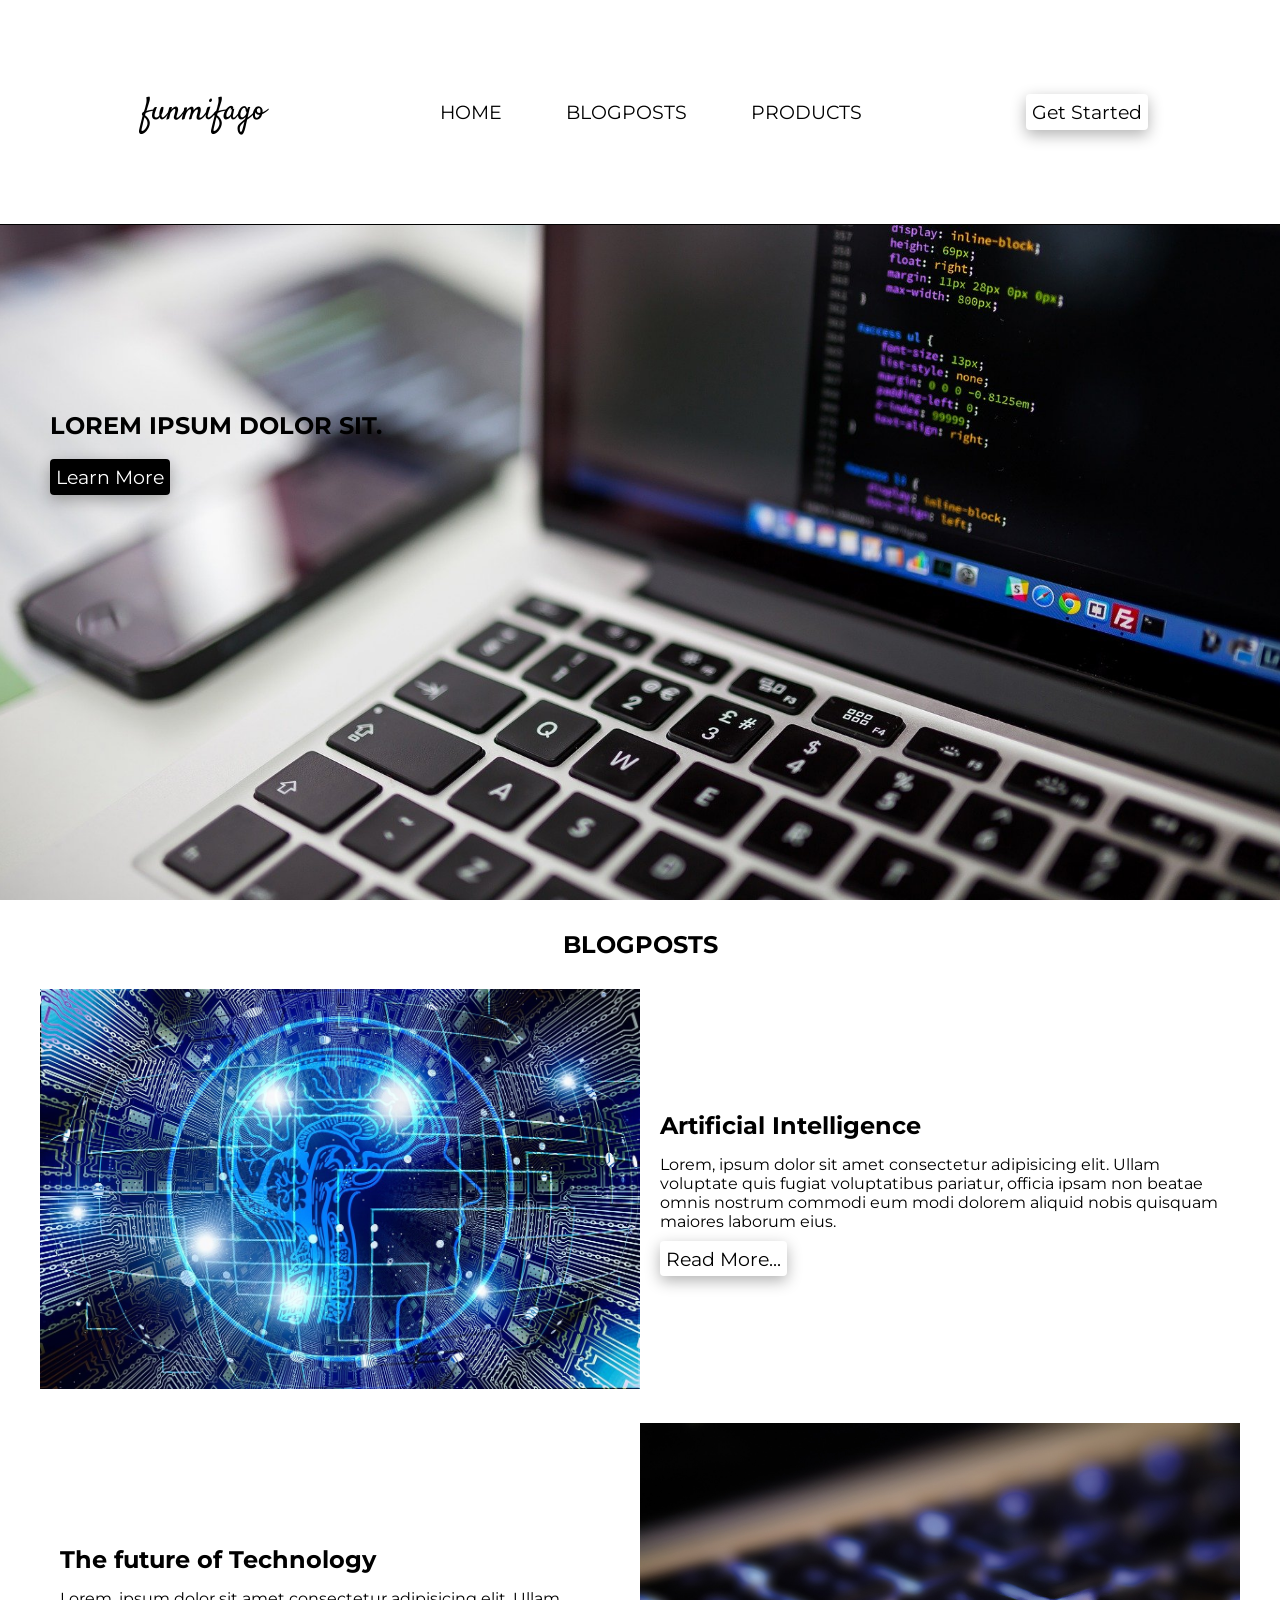
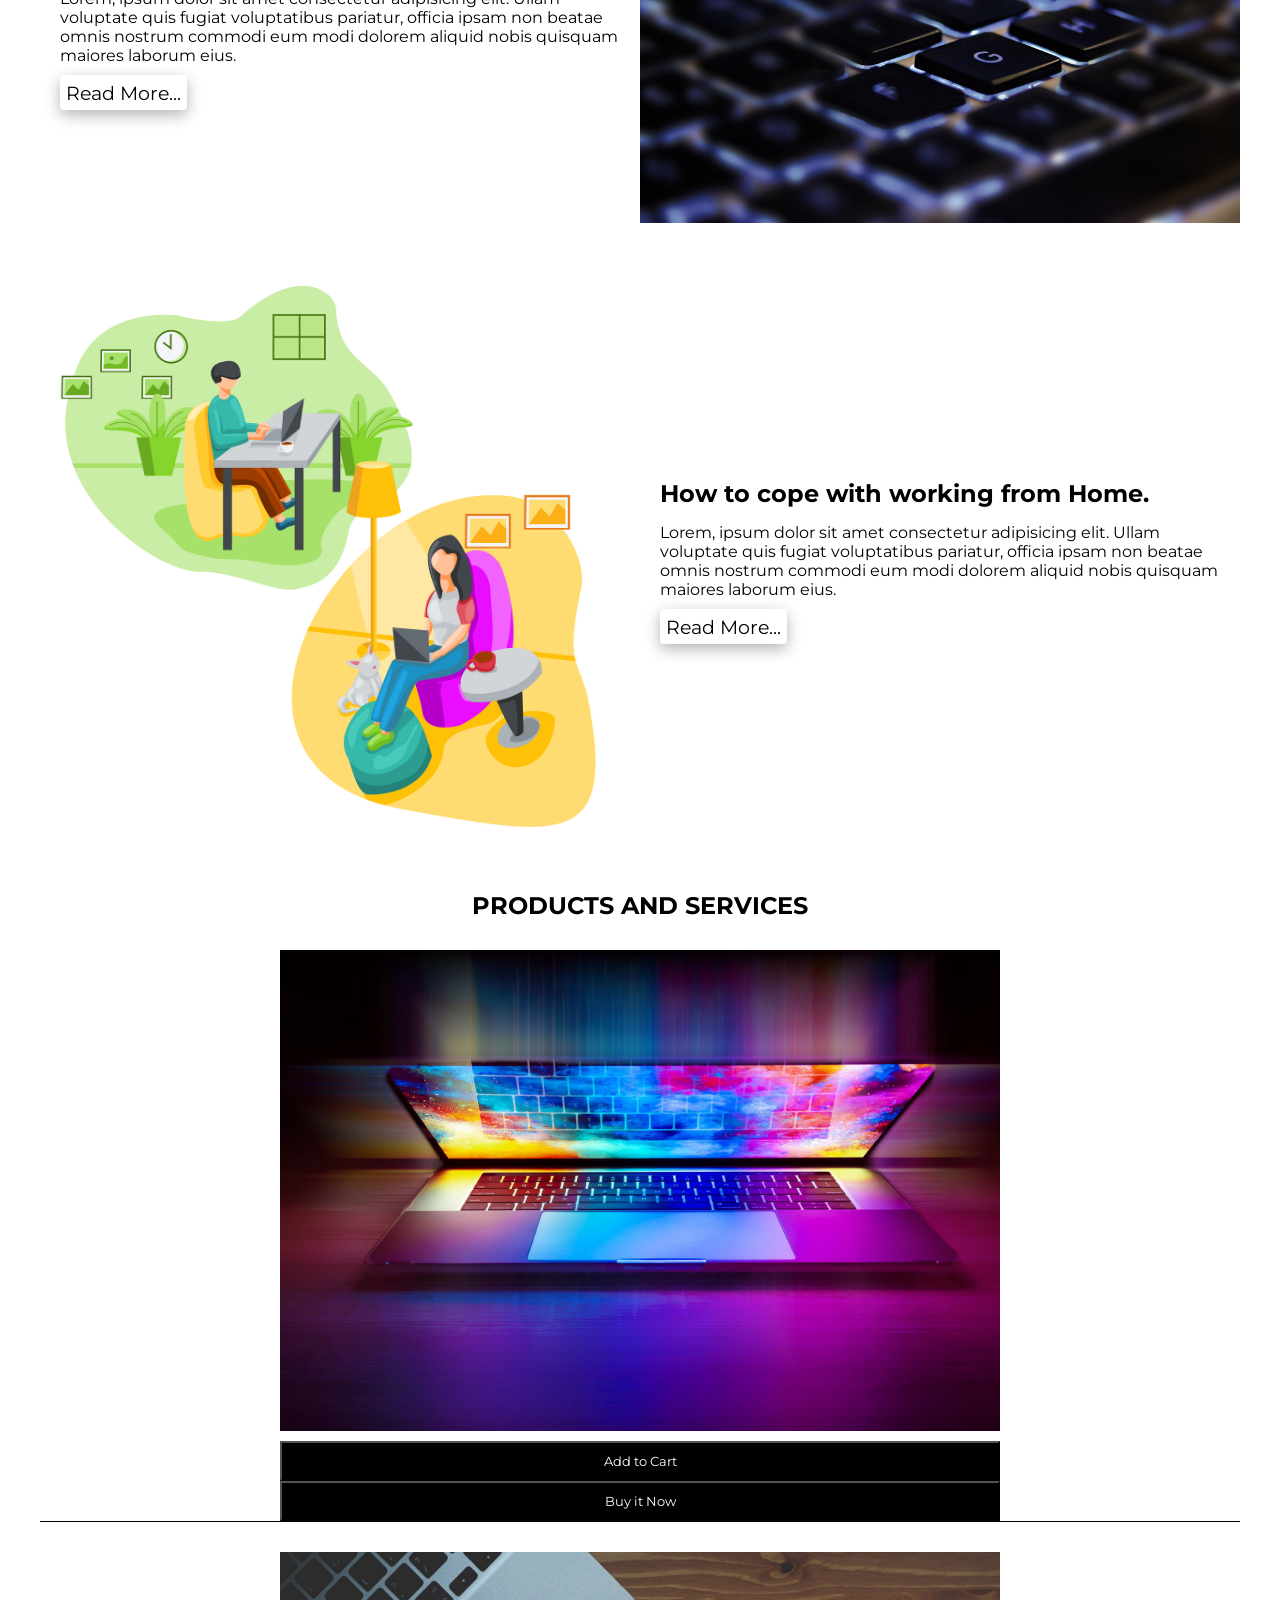
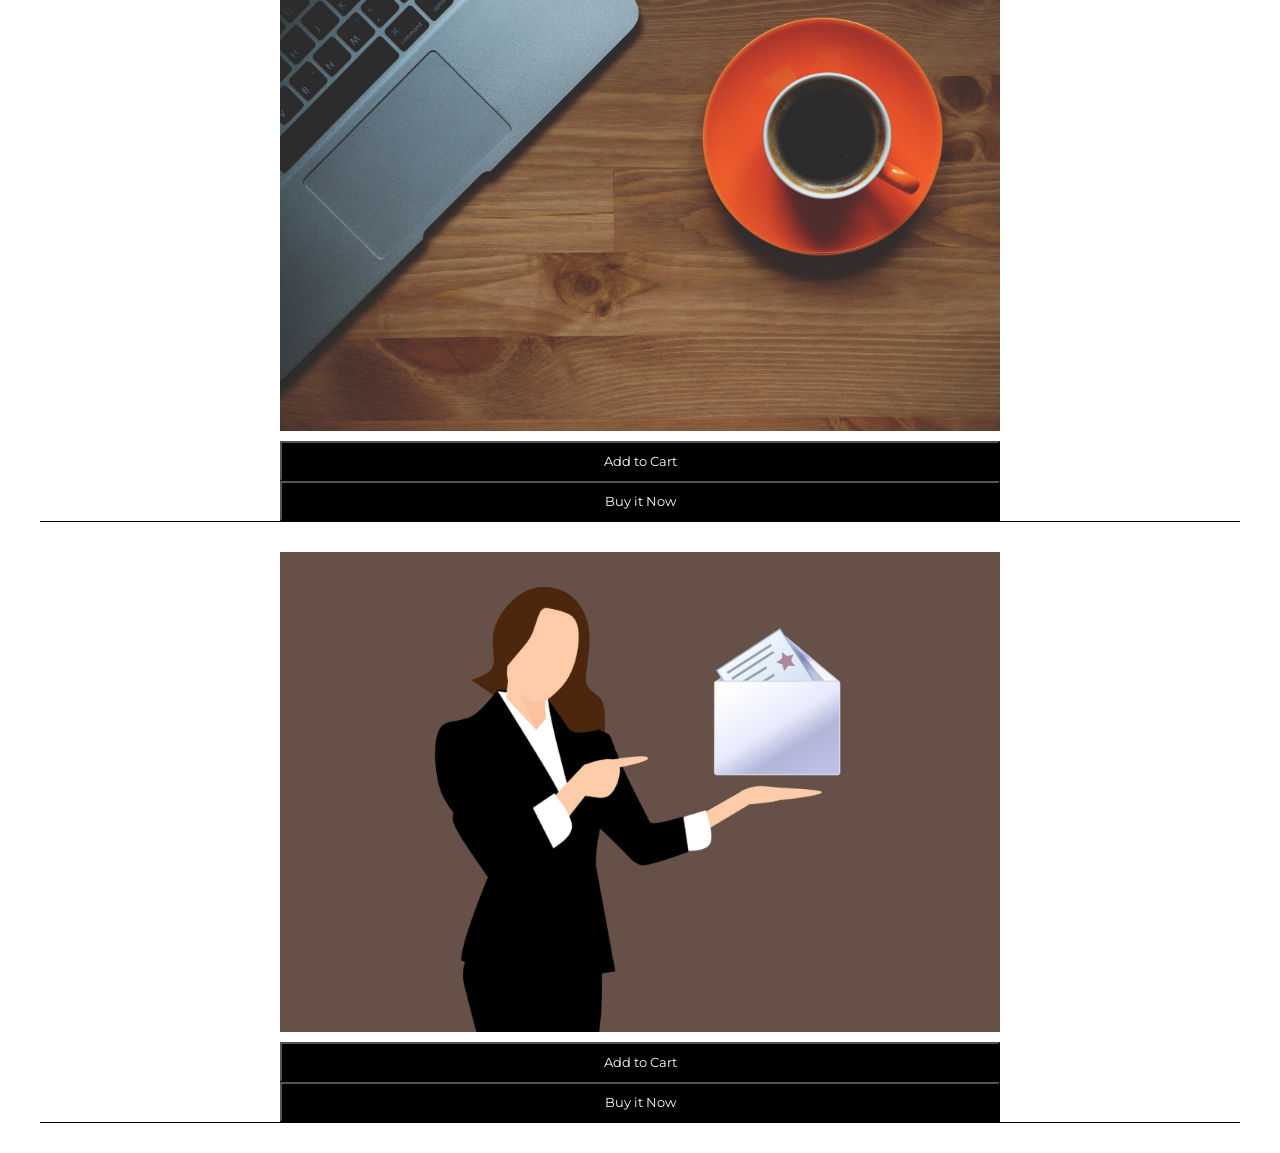
<file: webpage/index.html>
<!DOCTYPE html>
<html lang="en">
  <head>
    <meta charset="UTF-8" />
    <meta http-equiv="X-UA-Compatible" content="IE=edge" />
    <meta name="viewport" content="width=device-width, initial-scale=1.0" />
    <title>Funmi Fago's webpage</title>
    <link rel="stylesheet" href="style.css" />
  </head>
  <body>
    <!-- Start of navigation bar-->
    <header class="header-container container">
      <div class="logo">
        <a href="index.html">funmifago</a>
      </div>

      <div class="nav">
        <ul class="nav-container">
          <li><a href="index.html">Home</a></li>
          <li><a href="#blog-main-heading">Blogposts</a></li>
          <li><a href="#products-main-headings">Products</a></li>
        </ul>
      </div>

      <div class="cta nav-cta">
        <a href="#" type="button">Get Started</a>
      </div>
    </header>
    <!-- End of navigation bar -->

    <!-- Start of Hero section -->
    <section id="hero">
      <div class="hero-container container">
        <div class="hero-heading">
          <h1>Lorem ipsum dolor sit.</h1>
        </div>

        <div class="cta hero-cta">
          <a href="#" type="button">Learn More</a>
        </div>
      </div>
    </section>
    <!-- End of hero section -->

    
    <main class="main-container container">
      <!-- Start of blogpost section -->
      <section class="blog-container container">
        <div id="blog-main-heading"><h2>BlogPosts</h2></div>
        <article class="post-wrapper">
          <div class="picture">
            <img src="./images/blog1.jpg" alt="blog1" />
          </div>
          <div class="post">
            <h2>Artificial Intelligence</h2>
            <p>
              Lorem, ipsum dolor sit amet consectetur adipisicing elit. Ullam
              voluptate quis fugiat voluptatibus pariatur, officia ipsam non
              beatae omnis nostrum commodi eum modi dolorem aliquid nobis
              quisquam maiores laborum eius.
            </p>
            <div class="cta post-cta"><a href="#">Read More...</a></div>
          </div>
        </article>

        <article class="post-wrapper">
          <div class="post">
            <h2>
              The future of Technology
            </h2>
            <p>
              Lorem, ipsum dolor sit amet consectetur adipisicing elit. Ullam
              voluptate quis fugiat voluptatibus pariatur, officia ipsam non
              beatae omnis nostrum commodi eum modi dolorem aliquid nobis
              quisquam maiores laborum eius.
            </p>
            <div class="cta post-cta"><a href="#">Read More...</a></div>
          </div>
          <div class="picture">
            <img src="./images/blog2.jpg" alt="blog2" />
          </div>
        </article>

        <article class="post-wrapper">
          <div class="picture">
            <img src="./images/blog3.png" alt="blog3" />
          </div>
          <div class="post">
            <h2>How to cope with working from Home.</h2>
            <p>
              Lorem, ipsum dolor sit amet consectetur adipisicing elit. Ullam
              voluptate quis fugiat voluptatibus pariatur, officia ipsam non
              beatae omnis nostrum commodi eum modi dolorem aliquid nobis
              quisquam maiores laborum eius.
            </p>
            <div class="cta post-cta"><a href="#">Read More...</a></div>
          </div>
        </article>
      </section>
      <!-- End of blogpost section -->

      <!-- Start of products section -->
      <div id="products-main-headings"><h2>Products and Services</h2></div>
      <section class="products-container container">
        <article class="product-wrapper">
          <div class="product">
            <a href="images/product1.jpg"
              ><img src="images/product1.jpg" alt="product"
            /></a>
          </div>
          <div class="cta cta-products">
            <input type="button" value="Add to Cart" />
            <input type="button" value="Buy it Now" />
          </div>
        </article>

        <article class="product-wrapper">
          <div class="product">
            <a href="images/product2.jpg"
              ><img src="images/product2.jpg" alt="product"
            /></a>
          </div>
          <div class="cta cta-products">
            <input type="button" value="Add to Cart" />
            <input type="button" value="Buy it Now" />
          </div>
        </article>

        <article class="product-wrapper">
          <div class="product">
            <a href="images/product3.jpg"
              ><img src="images/product3.jpg" alt="product"
            /></a>
          </div>
          <div class="cta cta-products">
            <input type="button" value="Add to Cart" />
            <input type="button" value="Buy it Now" />
          </div>
        </article>
      </section>
      <!-- End of products section -->
    </main>
  </body>
</html>
</file>
<file: webpage/style.css>
@import url('https://fonts.googleapis.com/css2?family=Montserrat:wght@300;400;600&display=swap');
@import url('https://fonts.googleapis.com/css2?family=Satisfy&display=swap');
*{
  margin: 0;
  padding: 0;
  box-sizing: border-box;
}

body{
  background-color: white;
  font-family: 'Montserrat', sans-serif;
}

.container{
  width: 1200px;
  max-width: 100%;
  margin: 0 auto;
}

.header-container{
  width: 100%;
  position: relative;
  position: fixed;
  top: 0;
  z-index: 2;
  height: 25%;
  background-color: white;
  border-bottom: .1px solid black;
  display: flex;
  flex-flow: row wrap;
  justify-content: space-evenly;
  align-items: center;
  padding: 0 rem;
}

.logo{
  font-family: 'Satisfy', cursive;
  font-size: xx-large;
  padding: .3em;
}

.logo a{
  color: black;
  text-decoration: none;
}

.nav-container{
  display: flex;
  flex-flow: row wrap;
  justify-content: space-between;
  align-items: center;
}

.nav-container li{
  margin: 0 2rem;
  align-self: center;
  text-transform: uppercase;
  font-size: larger;
  list-style: none;
}

.nav-container li a{
  text-decoration: none;
  color: black;
}

.cta a{
  padding: .3em;
  text-decoration: none;
  color: black;
  font-size: larger;
  border-radius: 4px;
  box-shadow: 0 5px 15px 0 rgba(0, 0, 0, .3);
}

.cta a:hover{
  background-color: black;
  color: white;
}

.nav-container li a:hover{
color: blueviolet;
font-weight: bold;
}

.hero-container{
  width: 100%;
  min-height: 100vh;
  background-image: url(./images/laptop2.jpg);
  background-repeat: no-repeat;
  background-position: top center;
  background-size: cover;
  background-color: rgb(155, 76, 76);
  color: white;
  position: absolute;
  top: 0;
  display: flex;
  flex-direction: column;
  align-items: start;
  justify-content: center;
  padding-left: 50px;
  gap: 15px;
  z-index: 1;
}

.hero-heading h1{
  text-transform: uppercase;
  color: black;
  margin-bottom: 10px;
}

.hero-cta a{
  color: white;
  background-color: black;
}

.hero-cta a:hover{
  background-color: white;
  color: black;
}

.main-container{
  box-sizing: border-box;
  z-index: 0;
  position: relative;
  top: 100vh;
  margin-top: 30px;
}

img{
  width: 100%;
}

#blog-main-heading,
#products-main-headings{
  text-align: center;
  margin-bottom: 30px;
  text-transform: uppercase;
}

.post-wrapper{
  display: flex;
  margin-bottom: 30px;
}

.post{
  flex: 50%;
  padding: 20px;
  display: flex;
  flex-direction: column;
  justify-content: center;
  gap: 15px;
}

.picture{
  flex: 50%;
}

.product img{
  display: block;
  width: 60%;
  margin: 0 auto;
  margin-bottom: 10px;
}

.products-container{
display: flex;
flex-direction: column;
}

.product-wrapper{
  margin-bottom: 30px;
  border-bottom: .1px solid black;
}

.cta-products input{
  width: 60%;
  padding: 10px;
  background-color: black;
  color: white;
  font-family: 'Montserrat', sans-serif;
}

.cta-products input:hover{
  background-color: white;
  color: black;
}

.cta-products{
  display: flex;
  flex-direction: column;
  align-items: center;
}
</file>
